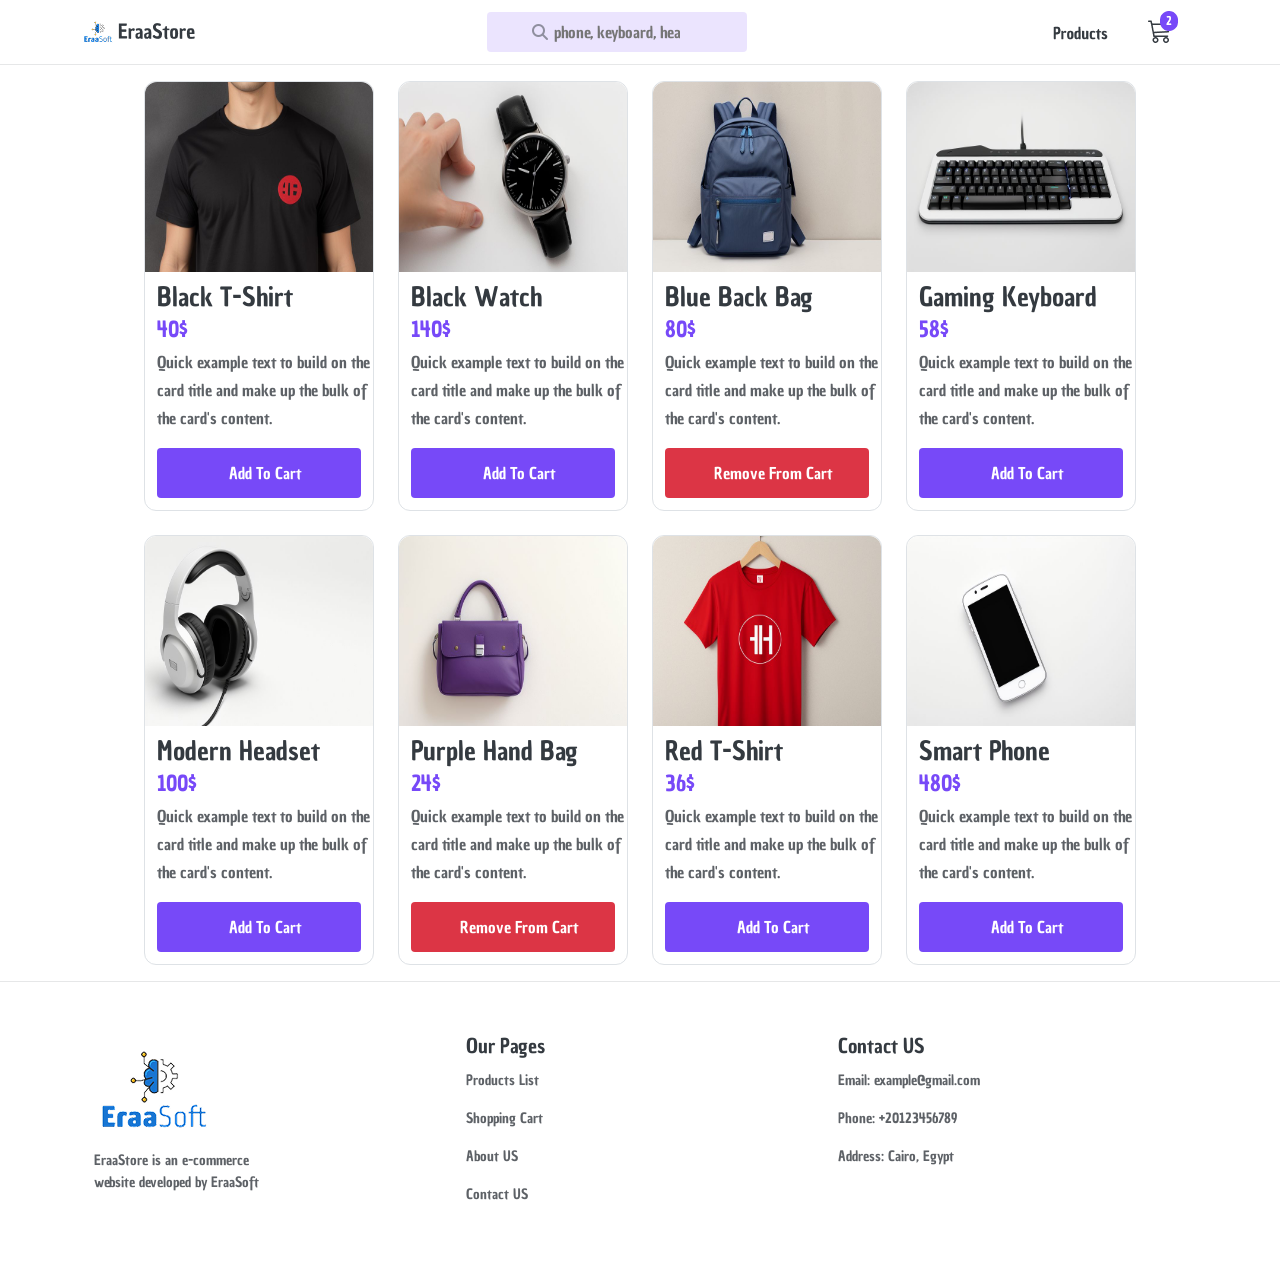
<file: index.html>
<!doctype html>
<html lang="en">
  <head>
    <meta charset="UTF-8" />
    <meta name="viewport" content="width=device-width, initial-scale=1.0" />
    <title>E-Commerce</title>
    <link
      href="https://cdn.jsdelivr.net/npm/bootstrap@5.3.8/dist/css/bootstrap.min.css"
      rel="stylesheet"
      integrity="sha384-sRIl4kxILFvY47J16cr9ZwB07vP4J8+LH7qKQnuqkuIAvNWLzeN8tE5YBujZqJLB"
      crossorigin="anonymous"
    />
    <link rel="stylesheet" href="https://cdnjs.cloudflare.com/ajax/libs/font-awesome/6.7.2/css/all.min.css">
    <link rel="stylesheet" href="./index.css">
  </head>
  <body>
    <header class="col-12  py-2">
      <div class="container  d-flex justify-content-center align-items-center justify-content-between ">
        <img src="logo.png">
        <div class="search d-none d-lg-flex justify-content-center align-items-center">
          <i class="fa-solid fa-magnifying-glass"></i>
          <input type="search" placeholder="phone, keyboard, headset, etc.">
        </div>
        <a href="cart.html" target="_blank"><img src="navbar-nav.png" class="d-none d-lg-flex img"></a>
        <i class="fa-solid fa-bars d-flex d-lg-none" id="menu"></i>
      </div>
    </header>
    <section class="one py-3 d-flex flex-column gap-2 justify-content-center align-items-center">
      <div class="container row ">
        <div class="col-12 col-lg-3 mb-2 mb-lg-4">
          <a href="T-shirt.html" target="_blank" style="text-decoration: none;">
          <div class="card d-flex">
            <img src="img1.jpg">
            <h2>Black T-Shirt</h2>
            <b>40$</b>
            <p>Quick example text to build on the card title and make up the bulk of the card's content.</p>
            <button>Add To Cart</button>
          </div></a>
        </div>
        <div class="col-12 col-lg-3 mb-2 mb-lg-4">
          <div class="card d-flex">
            <img src="img2.jpg">
            <h2>Black Watch</h2>
            <b>140$</b>
            <p>Quick example text to build on the card title and make up the bulk of the card's content.</p>
            <button>Add To Cart</button>
          </div>
        </div>
        <div class="col-12 col-lg-3 mb-2 mb-lg-4">
          <div class="card d-flex">
            <img src="img3.jpg">
            <h2>Blue Back Bag</h2>
            <b>80$</b>
            <p>Quick example text to build on the card title and make up the bulk of the card's content.</p>
            <button style="background-color: #DC3545;">Remove From Cart</button>
          </div>
        </div>
        <div class="col-12 col-lg-3 mb-2 mb-lg-4">
          <div class="card d-flex">
            <img src="img4.jpg">
            <h2>Gaming Keyboard</h2>
            <b>58$</b>
            <p>Quick example text to build on the card title and make up the bulk of the card's content.</p>
            <button>Add To Cart</button>
          </div>
        </div>
        <div class="col-12 col-lg-3 mb-2 mb-lg-0">
          <div class="card d-flex">
            <img src="img5.jpg">
            <h2>Modern Headset</h2>
            <b>100$</b>
            <p>Quick example text to build on the card title and make up the bulk of the card's content.</p>
            <button>Add To Cart</button>
          </div>
        </div>
        <div class="col-12 col-lg-3 mb-2 mb-lg-0">
          <div class="card d-flex">
            <img src="img6.jpg">
            <h2>Purple Hand Bag</h2>
            <b>24$</b>
            <p>Quick example text to build on the card title and make up the bulk of the card's content.</p>
            <button style="background-color: #DC3545;">Remove From Cart</button>
          </div>
        </div>
        <div class="col-12 col-lg-3 mb-2 mb-lg-0">
          <div class="card d-flex">
            <img src="img7.jpg">
            <h2>Red T-Shirt</h2>
            <b>36$</b>
            <p>Quick example text to build on the card title and make up the bulk of the card's content.</p>
            <button>Add To Cart</button>
          </div>
        </div>
        <div class="col-12 col-lg-3 mb-2 mb-lg-0">
          <div class="card d-flex">
            <img src="img8.jpg">
            <h2>Smart Phone</h2>
            <b>480$</b>
            <p>Quick example text to build on the card title and make up the bulk of the card's content.</p>
            <button>Add To Cart</button>
          </div>
        </div>
      </div>
    </section>
     <footer class="col-12 d-flex justify-content-center align-items-center">
      <div class="container row">
        <div class="col-12 col-lg-4 mb- mb-lg-0">
        <div class="start">
          <img src="Removal-155 1.png">
          <p>EraaStore is an e-commerce website developed by EraaSoft</p>
        </div>
        </div>
        <div class="col-12 col-lg-4 mb-2 mb-lg-0">
        <div class="mid">
          <h3>Our Pages</h3>
          <p>Products List</p>
          <p>Shopping Cart</p>
          <p>About US</p>
          <p>Contact US</p>
        </div>
        </div>
        <div class="col-12 col-lg-4">
        <div class="end">
          <h3>Contact US</h3>
          <p>Email: example@gmail.com</p>
          <p>Phone: +20123456789</p>
          <p>Address: Cairo, Egypt</p>
        </div>
        </div>
      </div>
    </footer>
  </body>
</html>
</file>
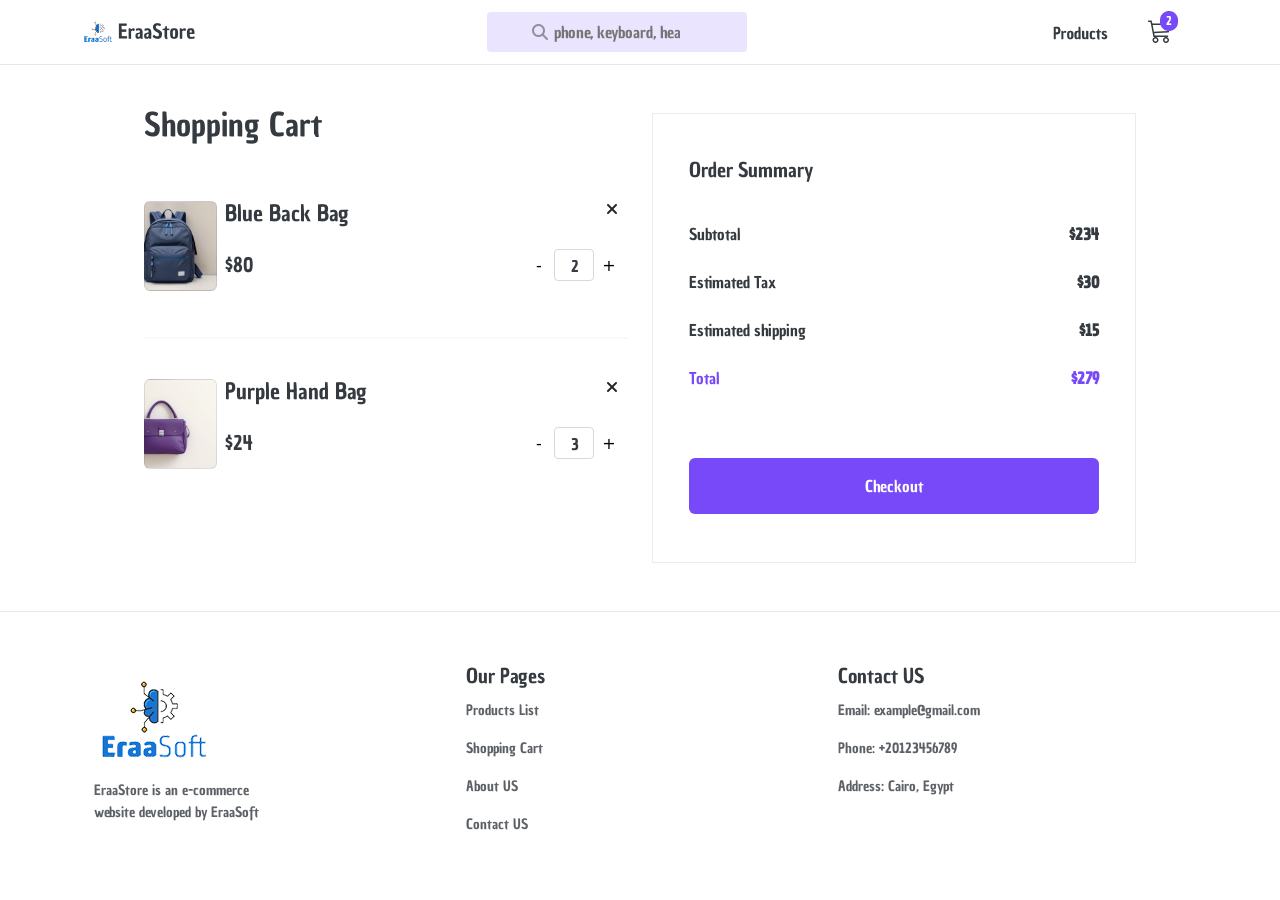
<file: cart.html>
<!DOCTYPE html>
<html lang="en">
<head>
    <meta charset="UTF-8">
    <meta name="viewport" content="width=device-width, initial-scale=1.0">
    <title>Cart</title>
    <link
    href="https://cdn.jsdelivr.net/npm/bootstrap@5.3.8/dist/css/bootstrap.min.css"
    rel="stylesheet"
    integrity="sha384-sRIl4kxILFvY47J16cr9ZwB07vP4J8+LH7qKQnuqkuIAvNWLzeN8tE5YBujZqJLB"
    crossorigin="anonymous"
    />
    <link rel="stylesheet" href="https://cdnjs.cloudflare.com/ajax/libs/font-awesome/6.7.2/css/all.min.css">
    <link rel="stylesheet" href="index.css">
</head>
<body>
    <header class="col-12  py-2">
      <div class="container  d-flex justify-content-center align-items-center justify-content-between ">
        <img src="logo.png">
        <div class="search d-none d-lg-flex justify-content-center align-items-center">
          <i class="fa-solid fa-magnifying-glass"></i>
          <input type="search" placeholder="phone, keyboard, headset, etc.">
        </div>
        <img src="navbar-nav.png" class="d-none d-lg-flex">
        <i class="fa-solid fa-bars d-flex d-lg-none" id="menu"></i>
      </div>
    </header>
    <section class="cart col-12 py-3 py-lg-5 d-flex justify-content-center align-items-center">
        <div class="container row">
            <div class="col-12 col-lg-6">
                <div class="sec1">
                    <h1>Shopping Cart</h1>
                    <div class="top d-flex gap-2">
                    <div class="img"></div>
                    <div class="text d-flex">
                        <div class="left">
                        <p>Blue Back Bag</p>
                        <b>$80</b>
                    </div>
                    <div class="right d-flex flex-column gap-5 ">
                        <div class="part1">
                            <i class="fa-solid fa-xmark"></i>
                        </div>
                        <div class="part2 d-flex">
                            <button>-</button>
                            <p>2</p>
                            <button>+</button>
                        </div>
                    </div>
                    </div>
                </div>
                <hr>
                    <div class="bottom d-flex gap-2">
                    <div class="img"></div>
                    <div class="text d-flex">
                        <div class="left">
                        <p>Purple Hand Bag</p>
                        <b>$24</b>
                    </div>
                    <div class="right d-flex flex-column gap-5">
                        <div class="part1">
                            <i class="fa-solid fa-xmark"></i>
                        </div>
                        <div class="part2 d-flex">
                            <button>-</button>
                            <p>3</p>
                            <button>+</button>
                        </div>
                    </div>
                    </div>
                </div>
                </div>
            </div>
            <div class="col-12 col-lg-6">
                <div class="sec2">
                    <h1>Order Summary</h1>
                    <div class="part d-flex justify-content-between">
                        <p>Subtotal</p>
                        <b>$234</b>
                    </div>
                    <div class="part d-flex justify-content-between">
                        <p>Estimated Tax</p>
                        <b>$30</b>
                    </div>
                    <div class="part d-flex justify-content-between">
                        <p>Estimated shipping</p>
                        <b>$15</b>
                    </div>
                    <div class="part d-flex justify-content-between" style="color: #7749F8;">
                        <p>Total</p>
                        <b>$279</b>
                    </div>
                    <button>Checkout</button>
                </div>
            </div>
        </div>
    </section>
    <footer class="col-12 d-flex justify-content-center align-items-center">
      <div class="container row">
        <div class="col-12 col-lg-4 mb- mb-lg-0">
        <div class="start">
          <img src="Removal-155 1.png">
          <p>EraaStore is an e-commerce website developed by EraaSoft</p>
        </div>
        </div>
        <div class="col-12 col-lg-4 mb-2 mb-lg-0">
        <div class="mid">
          <h3>Our Pages</h3>
          <p>Products List</p>
          <p>Shopping Cart</p>
          <p>About US</p>
          <p>Contact US</p>
        </div>
        </div>
        <div class="col-12 col-lg-4">
        <div class="end">
          <h3>Contact US</h3>
          <p>Email: example@gmail.com</p>
          <p>Phone: +20123456789</p>
          <p>Address: Cairo, Egypt</p>
        </div>
        </div>
      </div>
    </footer>
</body>
</html>
</file>
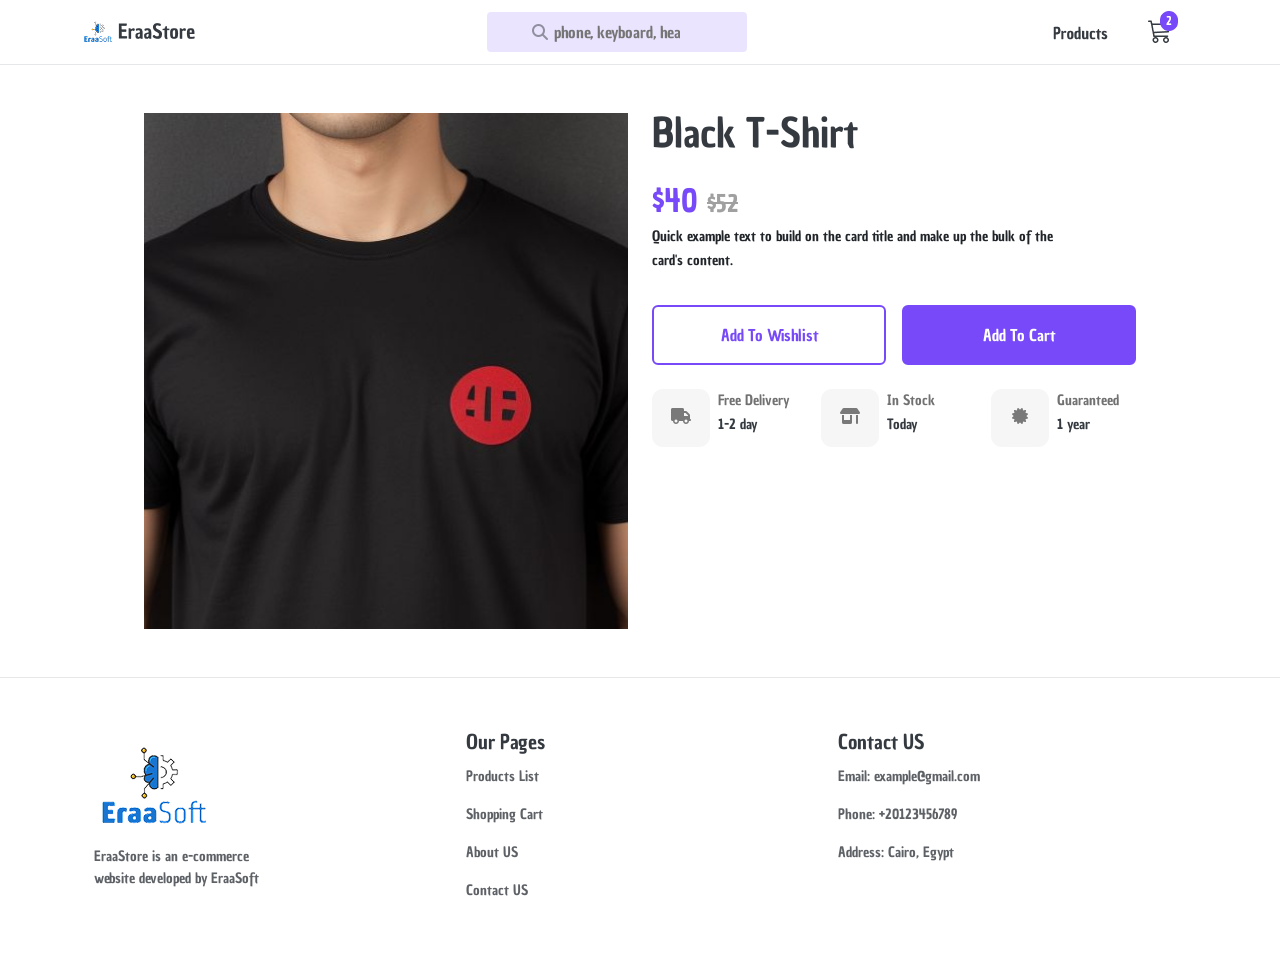
<file: T-shirt.html>
<!DOCTYPE html>
<html lang="en">
<head>
    <meta charset="UTF-8">
    <meta name="viewport" content="width=device-width, initial-scale=1.0">
    <title>T-Shirt</title>
    <link
    href="https://cdn.jsdelivr.net/npm/bootstrap@5.3.8/dist/css/bootstrap.min.css"
    rel="stylesheet"
    integrity="sha384-sRIl4kxILFvY47J16cr9ZwB07vP4J8+LH7qKQnuqkuIAvNWLzeN8tE5YBujZqJLB"
    crossorigin="anonymous"
    />
    <link rel="stylesheet" href="https://cdnjs.cloudflare.com/ajax/libs/font-awesome/6.7.2/css/all.min.css">
    <link rel="stylesheet" href="index.css">
</head>
<body>
    <header class="col-12  py-2">
      <div class="container  d-flex justify-content-center align-items-center justify-content-between ">
        <img src="logo.png">
        <div class="search d-none d-lg-flex justify-content-center align-items-center">
          <i class="fa-solid fa-magnifying-glass"></i>
          <input type="search" placeholder="phone, keyboard, headset, etc.">
        </div>
        <a href="cart.html" target="_blank"><img src="navbar-nav.png" class="d-none d-lg-flex"></a>
        <i class="fa-solid fa-bars d-flex d-lg-none" id="menu"></i>
      </div>
    </header>
    <section class="hero col-12 py-3 py-lg-5 d-flex justify-content-center align-items-center">
        <div class="container row">
            <div class="col-12 col-lg-6 mb-3 mb-lg-0">
                <div class="sec1">
                </div>
            </div>
            <div class="col-12 col-lg-6">
                <div class="sec2">
                    <h1>Black T-Shirt</h1>
                    <b>$40 <del>$52</del></b>
                    <p class="col-12 col-lg-10">Quick example text to build on the card title and make up the bulk of the card's content.</p>
                    <div class="btns d-flex justify-content-center align-items-center gap-3 mb-4">
                            <button class="btn1">Add To Wishlist</button>
                            <button class="btn2">Add To Cart</button>
                    </div>
                    <div class="foot row">
                        <div class="col-12 col-lg-4 mb-4 mb-lg-0">
                            <div class="icons d-flex gap-2"> 
                                <div class="icon">
                                <i class="fa-solid fa-truck"></i></div>
                                <p>Free Delivery <span>1-2 day</span></p>
                            </div>
                        </div>
                        <div class="col-12 col-lg-4 mb-4 mb-lg-0">
                            <div class="icons d-flex gap-2"> 
                                <div class="icon">
                            <i class="fa-solid fa-shop"></i></div>
                                <p>In Stock <span>Today</span></p>
                            </div>
                        </div>
                        <div class="col-12 col-lg-4 mb-4 mb-lg-0">
                            <div class="icons d-flex gap-2"> 
                                <div class="icon">
                                <i class="fa-solid fa-certificate"></i></div>
                                <p>Guaranteed<br> <span>1 year</span></p>
                            </div>
                        </div>
                    </div>
                </div>
            </div>
        </div>
    </section>
    <footer class="col-12 d-flex justify-content-center align-items-center">
      <div class="container row">
        <div class="col-12 col-lg-4 mb- mb-lg-0">
        <div class="start">
          <img src="Removal-155 1.png">
          <p>EraaStore is an e-commerce website developed by EraaSoft</p>
        </div>
        </div>
        <div class="col-12 col-lg-4 mb-2 mb-lg-0">
        <div class="mid">
          <h3>Our Pages</h3>
          <p>Products List</p>
          <p>Shopping Cart</p>
          <p>About US</p>
          <p>Contact US</p>
        </div>
        </div>
        <div class="col-12 col-lg-4">
        <div class="end">
          <h3>Contact US</h3>
          <p>Email: example@gmail.com</p>
          <p>Phone: +20123456789</p>
          <p>Address: Cairo, Egypt</p>
        </div>
        </div>
      </div>
    </footer>
</body>
</html>
</file>
<file: index.css>
@import url('https://fonts.googleapis.com/css2?family=Chau+Philomene+One:ital@0;1&display=swap');
*{
    margin: 0;
    padding: 0;
    box-sizing: border-box;
}
header{
    padding: 8px 0;
    border-bottom: 1px solid #343A401F;
    .container{
        .search{
            width: 260px;
            height: 40px;
            border-radius: 4px;
            border: 0;
            background-color: #7749F826;
            @media screen and (max-width:767px) {
                display: none;
            }
            i{
                color: #343A4080;
            }
        input{
            background-color: transparent;
            border: 0;
            outline: 0;
            font-family: Chau Philomene One;
            font-weight: 400;
            font-size: 16px;
            line-height: 28px;
            letter-spacing: 0%;
            padding: 6px;
            color: #343A4080;
        }
        }
    }
}
.one{
    .container{
        width: 1040px;
        max-width: 90%;
        .card{
            background-color: #FFFFFF;
            border: 1px solid #DEE2E6;
            border-radius: 12px;
            img{
                margin-bottom: 12px;
                height: 190px;
                border-radius: 12px 12px 0 0;
            }
            h2{
                margin-bottom: 8px;
                font-family: Chau Philomene One;
                font-weight: 400;
                font-size: 26px;
                line-height: 100%;
                letter-spacing: 0%;
                padding-left: 12px;
                color: #343A40;
            }
            b{
                margin-bottom: 8px;
                font-family: Chau Philomene One;
                font-weight: 400;
                font-size: 22px;
                line-height: 100%;
                letter-spacing: 0%;
                color: #7749F8;
                padding-left: 12px;
            }
            p{
                font-family: Chau Philomene One;
                font-weight: 400;
                font-size: 16px;
                line-height: 28px;
                letter-spacing: 0%;
                padding-left: 12px;
                color: #343A40CC;
            }
            button{
                height: 50px;
                padding-left: 12px;
                border: 0;
                border-radius: 4px;
                background-color: #7749F8;
                font-family: Chau Philomene One;
                font-weight: 400;
                font-size: 16px;
                line-height: 100%;
                letter-spacing: 0%;
                text-align: center;
                color: white;
                margin: 0 12px 12px 12px;
                transition: all 0.3s ease;
            }
            button:hover{
                background-color: #6236D9;
                transform: scale(1.07);
            }
        }
    }
}
.hero{
    .container{
        width: 1040px;
        max-width: 90%;
        .sec1{
            height: 516px;
            background-image: url(img1.jpg);
            background-size: cover;
            background-position: center;
            @media screen and (max-width: 767px){
                height: 296px;
            }
        }
        .sec2{
            h1{
                font-family: Chau Philomene One;
                font-weight: 400;
                font-size: 40px;
                line-height: 40px;
                letter-spacing: 0%;
                color: #343A40;
                margin-bottom: 24px;
            }
            b{
                font-family: Chau Philomene One;
                font-weight: 400;
                font-size: 32px;
                line-height: 48px;
                letter-spacing: 3%;
                color: #7749F8;
                del{
                    font-family: Chau Philomene One;
                    font-weight: 400;
                    font-size: 24px;
                    line-height: 32px;
                    letter-spacing: 3%;
                    color: #A0A0A0;
                }
            }
            p{
                font-family: Chau Philomene One;
                font-weight: 400;
                font-size: 14px;
                line-height: 24px;
                letter-spacing: 3%;
                margin-bottom: 32px;
            }
            .btns{
                @media screen and (max-width: 767px){
                    flex-direction: column;
                    width: 100%;
                }
            .btn1{
                width: 50%;
                border-radius: 6px;
                border: 2px solid #7749F8;
                padding: 16px 56px;
                font-family: Chau Philomene One;
                font-weight: 400;
                font-size: 16px;
                line-height: 24px;
                letter-spacing: 0%;
                text-align: center;
                color: #7749F8;
                background-color: #FFFFFF;
                transition: all 0.3s ease;
                @media screen and (max-width: 767px){
                    width: 100%;
                }
            }
            .btn1:hover{
                transform: scale(1.08);
            }
            .btn2{
                width: 50%;
                border-radius: 6px;
                border: 2px solid #7749F8;
                padding: 16px 56px;
                font-family: Chau Philomene One;
                font-weight: 400;
                font-size: 16px;
                line-height: 24px;
                letter-spacing: 0%;
                text-align: center;
                color: #FFFFFF;
                background-color: #7749F8;
                transition: all 0.3s ease;
                @media screen and (max-width: 767px){
                    width: 100%;
                }
            }
            .btn2:hover{
                transform: scale(1.08);
            }
            }
            .icons{
                .icon{
                    width: 58px;
                    height: 58px;
                    border-radius: 11px;
                    padding: 16px;
                    background-color: #F6F6F6;
                    color: #797979;
                    text-align: center;
                    i{
                        width: 24px;
                        height: 24px;
                    }
                }
                p{
                    width: 73px;
                    font-family: Chau Philomene One;
                    font-weight: 400;
                    font-size: 14px;
                    line-height: 24px;
                    letter-spacing: 0%;
                    color: #717171;
                    span{
                        color: #343A40;
                    }
                }
            }
        }
    }
}
.cart{
    .container{
        width: 1040px;
        max-width: 90%;
        .sec1{
            h1{
                font-family: Chau Philomene One;
                font-weight: 400;
                font-size: 32px;
                line-height: 24px;
                letter-spacing: 0%;
                color: #343A40;
                margin-bottom: 48px;
            }
            .top{
                padding: 16px 0;
                margin-bottom: 24px;
                .img{
                    width: 90px;
                    height: 90px;
                    background-image: url(img3.jpg);
                    background-size: cover;
                    background-position: center;
                    border: 1px solid #343A401F;
                    border-radius: 6px;
                }
                .text{
                    .left{
                        width: clamp(106px , 35vw , 299px);
                        p{
                        font-family: Chau Philomene One;
                        font-weight: 400;
                        font-size: 22px;
                        line-height: 24px;
                        letter-spacing: 0%;
                        color: #343A40;
                        margin-bottom: 24px;
                    }
                    b{
                        font-family: Chau Philomene One;
                        font-weight: 400;
                        font-size: 20px;
                        line-height: 32px;
                        letter-spacing: 3%;
                        color: #343A40;
                    }
                    }
                    .right{
                        width: clamp(102px , 35vw , 104px);
                        .part1{
                        position: relative; 
                        i{
                        position: absolute;
                        right: 10px;
                        top: 0;
                        }
                        }
                        .part2{
                            button{
                                width: 30px;
                                height: 24px;
                                border: none;
                                background-color: transparent;
                                text-align: center;
                                margin-top: 5px;
                            }
                            p{
                                width: 40px;
                                height: 32px;
                                border: 0.5px solid #D9D9D9;
                                border-radius: 4px;
                                font-family: Chau Philomene One;
                                font-weight: 400;
                                font-size: 16px;
                                line-height: 16px;
                                letter-spacing: 0%;
                                text-align: center;
                                color: #343A40;
                                padding: 8px 16px;
                            }
                        }
                }
                }
            }
            hr{
                border: 1px solid #343A401F;
            }
            .bottom{
                padding: 16px 0;
                margin-top: 24px;
                .img{
                    width: 90px;
                    height: 90px;
                    background-image: url(img6.jpg);
                    background-size: cover;
                    background-position: center;
                    border: 1px solid #343A401F;
                    border-radius: 6px;
                }
                .text{
                    .left{
                        width: clamp(106px , 35vw , 299px);
                        p{
                        font-family: Chau Philomene One;
                        font-weight: 400;
                        font-size: 22px;
                        line-height: 24px;
                        letter-spacing: 0%;
                        color: #343A40;
                        margin-bottom: 24px;
                    }
                    b{
                        font-family: Chau Philomene One;
                        font-weight: 400;
                        font-size: 20px;
                        line-height: 32px;
                        letter-spacing: 3%;
                        color: #343A40;
                    }
                    }
                    .right{
                        width: clamp(102px , 35vw , 104px);
                        .part1{
                        position: relative; 
                        i{
                        position: absolute;
                        right: 10px;
                        top: 0;
                        }
                        }
                        .part2{
                            width: 104px;
                            height: 32px;
                            button{
                                width: 30px;
                                height: 24px;
                                border: none;
                                background-color: transparent;
                                text-align: center;
                                margin-top: 5px;
                            }
                            p{
                                width: 40px;
                                height: 32px;
                                border: 0.5px solid #D9D9D9;
                                border-radius: 4px;
                                font-family: Chau Philomene One;
                                font-weight: 400;
                                font-size: 16px;
                                line-height: 16px;
                                letter-spacing: 0%;
                                text-align: center;
                                color: #343A40;
                                padding: 8px 16px;
                            }
                        }
                }
                }
            }
        }
        .sec2{
            border: 1px solid #EBEBEB;
            padding: 48px 36px;
            h1{
                font-family: Chau Philomene One;
                font-weight: 400;
                font-size: 20px;
                line-height: 16px;
                letter-spacing: 0%;
                color: #343A40;
                margin-bottom: 40px;
            }
            .part{
                font-family: Chau Philomene One;
                font-weight: 400;
                font-size: 16px;
                line-height: 32px;
                letter-spacing: 3%;
                color: #343A40;
            }
            button{
                width: 100%;
                background-color: #7749F8;
                border: 0;
                border-radius: 6px;
                padding: 16px 56px;
                font-family: Chau Philomene One;
                font-weight: 400;
                font-size: 16px;
                line-height: 24px;
                letter-spacing: 0%;
                text-align: center;
                color: white;
                margin-top: 48px;
                transition: all 0.3s ease;
            }
            button:hover{
                background-color: #6236D9;
                transform: scale(1.08);
            }
        }
    }
}
footer{
    border-top: 1px solid #343A401F;
    padding: 48px 0;
    @media screen and (max-width:767px) {
        padding: 24px;
    }
    .start{
    img{
        width: 120px;
        height: 120px;
    }
    p{
        width: 193px;
        font-family: Chau Philomene One;
        font-weight: 400;
        font-size: 14px;
        line-height: 22px;
        letter-spacing: 0%;
        color: #343A40CC;
    }
    }
    .mid{
        h3{
        font-family: Chau Philomene One;
        font-weight: 400;
        font-size: 20px;
        line-height: 32px;
        letter-spacing: 0%;
        color: #343A40;
    }
    p{
        font-family: Chau Philomene One;
        font-weight: 400;
        font-size: 14px;
        line-height: 22px;
        letter-spacing: 0%;
        color: #343A40CC;
    }
    }
    .end{
        h3{
        font-family: Chau Philomene One;
        font-weight: 400;
        font-size: 20px;
        line-height: 32px;
        letter-spacing: 0%;
        color: #343A40;
        }
        p{
            font-family: Chau Philomene One;
            font-weight: 400;
            font-size: 14px;
            line-height: 22px;
            letter-spacing: 0%;
            color: #343A40CC;
        }
    }
}
</file>
